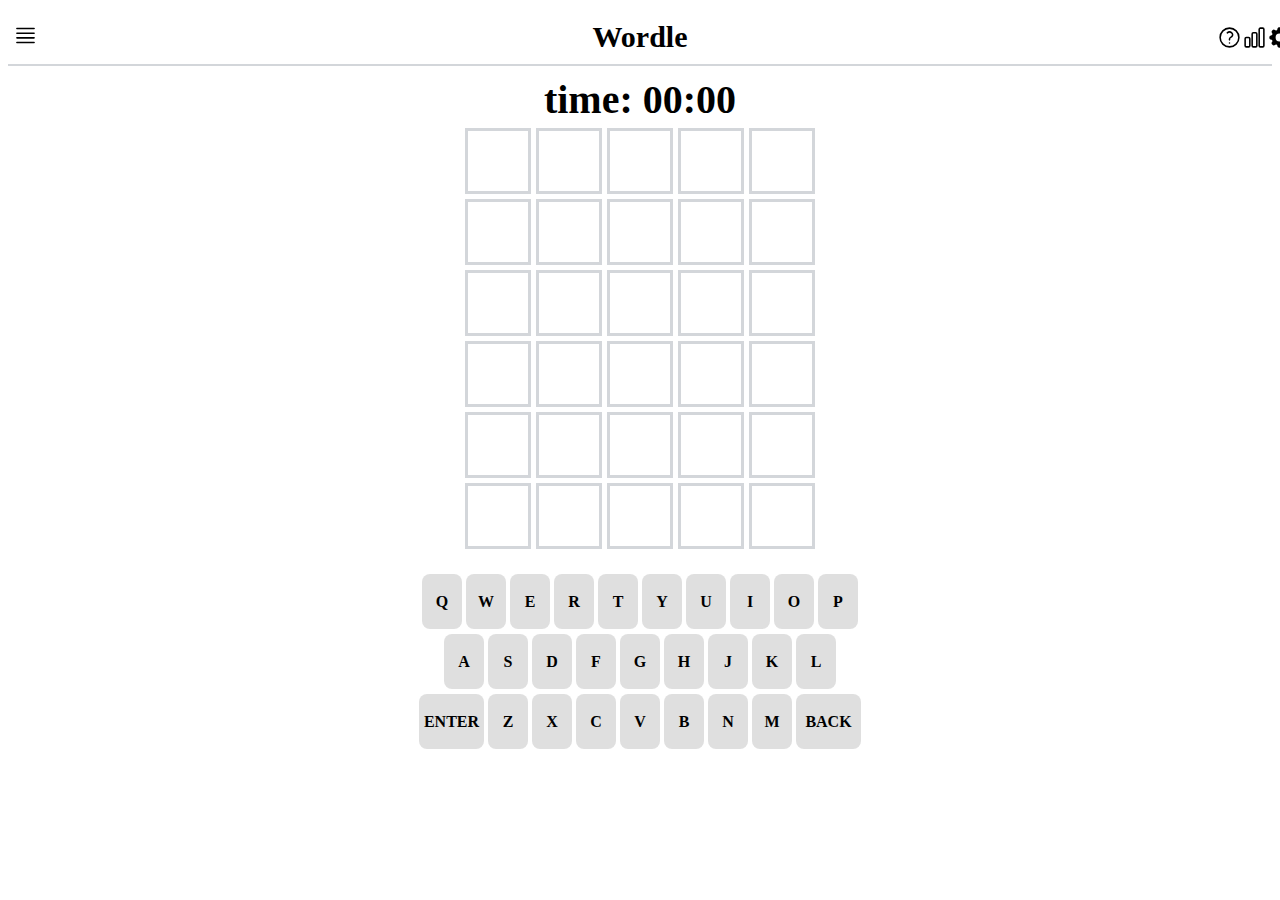
<file: index.html>
<!DOCTYPE html>
<html lang="en">
  <head>
    <meta charset="UTF-8" />
    <meta http-equiv="X-UA-Compatible" content="IE=edge" />
    <meta name="viewport" content="width=device-width, initial-scale=1.0" />
    <title>Wordle</title>
    <link rel="stylesheet" href="css/main.css" />
    <link rel="stylesheet" href="css/header.css" />
    <link rel="stylesheet" href="css/footer.css" />
  </head>
  <body>
    <header>
      <div class="top">
        <div class="top-image-left">
          <img src="assets/menu.svg" alt="" />
        </div>

        <div class="top-word">Wordle</div>

        <div class="top-image-right">
          <img src="assets/question.svg" alt="" />

          <img src="assets/chart.svg" alt="" />

          <img src="assets/setting.svg" alt="" />
        </div>
      </div>
    </header>

    <main>
      <div id="timer">time: 00:00</div>
      <div class="board-row row-0">
        <div class="board-block" data-index="00"></div>
        <div class="board-block" data-index="01"></div>
        <div class="board-block" data-index="02"></div>
        <div class="board-block" data-index="03"></div>
        <div class="board-block" data-index="04"></div>
      </div>

      <div class="board-row row-1">
        <div class="board-block" data-index="10"></div>
        <div class="board-block" data-index="11"></div>
        <div class="board-block" data-index="12"></div>
        <div class="board-block" data-index="13"></div>
        <div class="board-block" data-index="14"></div>
      </div>

      <div class="board-row row-2">
        <div class="board-block" data-index="20"></div>
        <div class="board-block" data-index="21"></div>
        <div class="board-block" data-index="22"></div>
        <div class="board-block" data-index="23"></div>
        <div class="board-block" data-index="24"></div>
      </div>

      <div class="board-row row-3">
        <div class="board-block" data-index="30"></div>
        <div class="board-block" data-index="31"></div>
        <div class="board-block" data-index="32"></div>
        <div class="board-block" data-index="33"></div>
        <div class="board-block" data-index="34"></div>
      </div>

      <div class="board-row row-4">
        <div class="board-block" data-index="40"></div>
        <div class="board-block" data-index="41"></div>
        <div class="board-block" data-index="42"></div>
        <div class="board-block" data-index="43"></div>
        <div class="board-block" data-index="44"></div>
      </div>

      <div class="board-row row-5">
        <div class="board-block" data-index="50"></div>
        <div class="board-block" data-index="51"></div>
        <div class="board-block" data-index="52"></div>
        <div class="board-block" data-index="53"></div>
        <div class="board-block" data-index="54"></div>
      </div>
    </main>

    <footer>
      <div class="keyboard-row row-1">
        <div class="keyboard-column" data-key="Q">Q</div>
        <div class="keyboard-column" data-key="W">W</div>
        <div class="keyboard-column" data-key="E">E</div>
        <div class="keyboard-column" data-key="R">R</div>
        <div class="keyboard-column" data-key="T">T</div>
        <div class="keyboard-column" data-key="Y">Y</div>
        <div class="keyboard-column" data-key="U">U</div>
        <div class="keyboard-column" data-key="I">I</div>
        <div class="keyboard-column" data-key="O">O</div>
        <div class="keyboard-column" data-key="P">P</div>
      </div>
      <div class="keyboard-row row-2">
        <div class="keyboard-column" data-key="A">A</div>
        <div class="keyboard-column" data-key="S">S</div>
        <div class="keyboard-column" data-key="D">D</div>
        <div class="keyboard-column" data-key="F">F</div>
        <div class="keyboard-column" data-key="G">G</div>
        <div class="keyboard-column" data-key="H">H</div>
        <div class="keyboard-column" data-key="J">J</div>
        <div class="keyboard-column" data-key="K">K</div>
        <div class="keyboard-column" data-key="L">L</div>
      </div>
      <div class="keyboard-row row-3">
        <div class="keyboard-column-wide" data-key="ENTER">ENTER</div>
        <div class="keyboard-column" data-key="Z">Z</div>
        <div class="keyboard-column" data-key="X">X</div>
        <div class="keyboard-column" data-key="C">C</div>
        <div class="keyboard-column" data-key="V">V</div>
        <div class="keyboard-column" data-key="B">B</div>
        <div class="keyboard-column" data-key="N">N</div>
        <div class="keyboard-column" data-key="M">M</div>
        <div class="keyboard-column-wide" data-key="BACK">BACK</div>
      </div>
    </footer>
    <script src="js/index.js"></script>
  </body>
</html>
</file>
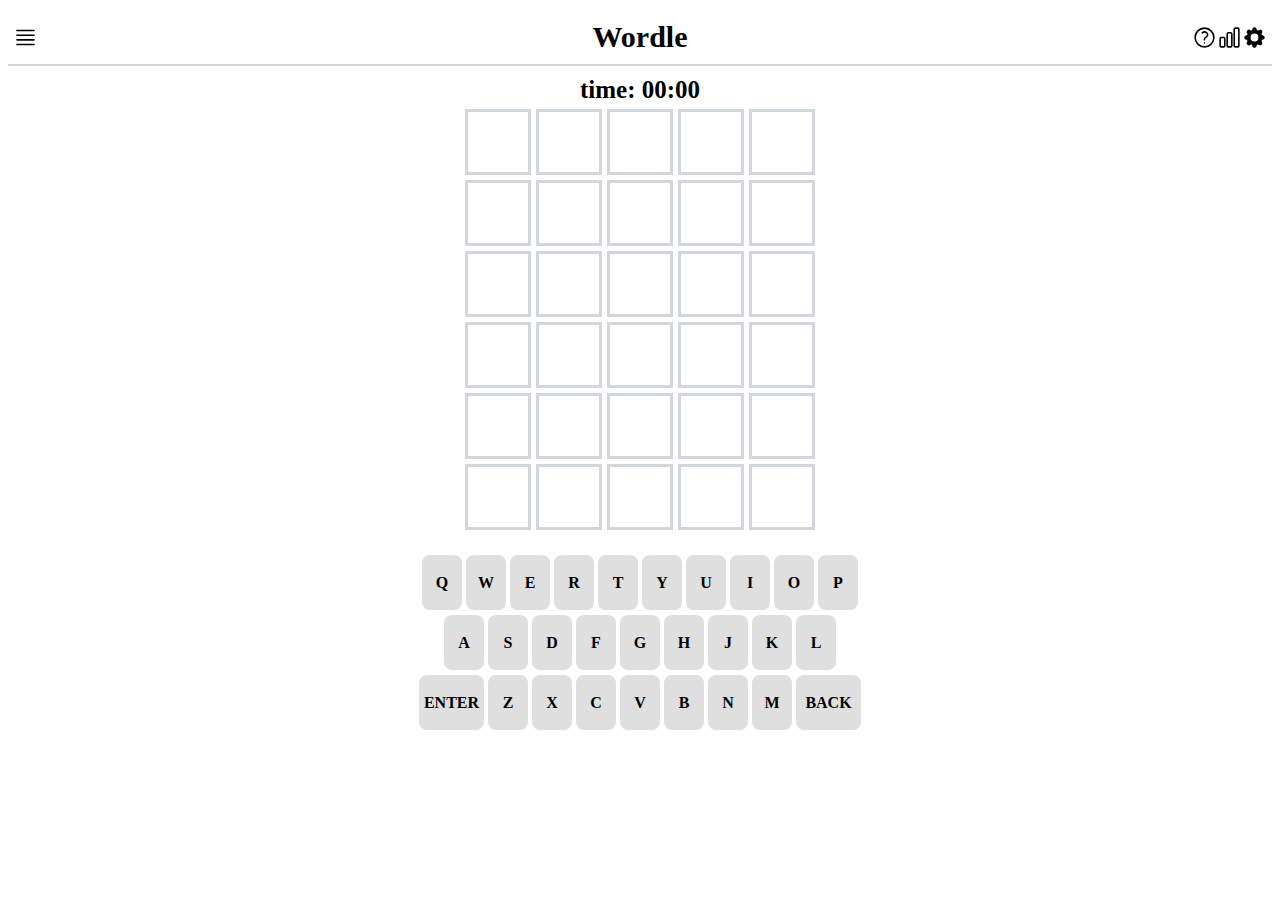
<file: static/index.html>
<!DOCTYPE html>
<html lang="en">
  <head>
    <meta charset="UTF-8" />
    <meta http-equiv="X-UA-Compatible" content="IE=edge" />
    <meta name="viewport" content="width=device-width, initial-scale=1.0" />
    <title>Wordle</title>
    <link rel="stylesheet" href="css/main.css" />
    <link rel="stylesheet" href="css/header.css" />
    <link rel="stylesheet" href="css/footer.css" />
  </head>
  <body>
    <header>
      <div class="top">
        <div class="top-left">
          <div class="top-icon">
            <img src="assets/menu.svg" alt="" />
          </div>
        </div>

        <div class="top-word">Wordle</div>

        <div class="top-right">
          <div class="top-icon"><img src="assets/question.svg" alt="" /></div>

          <div class="top-icon"><img src="assets/chart.svg" alt="" /></div>

          <div class="top-icon"><img src="assets/setting.svg" alt="" /></div>
        </div>
      </div>
    </header>

    <main>
      <div id="timer">time: 00:00</div>
      <div class="board-row row-0">
        <div class="board-block" data-index="00"></div>
        <div class="board-block" data-index="01"></div>
        <div class="board-block" data-index="02"></div>
        <div class="board-block" data-index="03"></div>
        <div class="board-block" data-index="04"></div>
      </div>

      <div class="board-row row-1">
        <div class="board-block" data-index="10"></div>
        <div class="board-block" data-index="11"></div>
        <div class="board-block" data-index="12"></div>
        <div class="board-block" data-index="13"></div>
        <div class="board-block" data-index="14"></div>
      </div>

      <div class="board-row row-2">
        <div class="board-block" data-index="20"></div>
        <div class="board-block" data-index="21"></div>
        <div class="board-block" data-index="22"></div>
        <div class="board-block" data-index="23"></div>
        <div class="board-block" data-index="24"></div>
      </div>

      <div class="board-row row-3">
        <div class="board-block" data-index="30"></div>
        <div class="board-block" data-index="31"></div>
        <div class="board-block" data-index="32"></div>
        <div class="board-block" data-index="33"></div>
        <div class="board-block" data-index="34"></div>
      </div>

      <div class="board-row row-4">
        <div class="board-block" data-index="40"></div>
        <div class="board-block" data-index="41"></div>
        <div class="board-block" data-index="42"></div>
        <div class="board-block" data-index="43"></div>
        <div class="board-block" data-index="44"></div>
      </div>

      <div class="board-row row-5">
        <div class="board-block" data-index="50"></div>
        <div class="board-block" data-index="51"></div>
        <div class="board-block" data-index="52"></div>
        <div class="board-block" data-index="53"></div>
        <div class="board-block" data-index="54"></div>
      </div>
    </main>

    <footer>
      <div class="keyboard-row row-1">
        <div class="keyboard-column" data-key="Q">Q</div>
        <div class="keyboard-column" data-key="W">W</div>
        <div class="keyboard-column" data-key="E">E</div>
        <div class="keyboard-column" data-key="R">R</div>
        <div class="keyboard-column" data-key="T">T</div>
        <div class="keyboard-column" data-key="Y">Y</div>
        <div class="keyboard-column" data-key="U">U</div>
        <div class="keyboard-column" data-key="I">I</div>
        <div class="keyboard-column" data-key="O">O</div>
        <div class="keyboard-column" data-key="P">P</div>
      </div>
      <div class="keyboard-row row-2">
        <div class="keyboard-column" data-key="A">A</div>
        <div class="keyboard-column" data-key="S">S</div>
        <div class="keyboard-column" data-key="D">D</div>
        <div class="keyboard-column" data-key="F">F</div>
        <div class="keyboard-column" data-key="G">G</div>
        <div class="keyboard-column" data-key="H">H</div>
        <div class="keyboard-column" data-key="J">J</div>
        <div class="keyboard-column" data-key="K">K</div>
        <div class="keyboard-column" data-key="L">L</div>
      </div>
      <div class="keyboard-row row-3">
        <div class="keyboard-column-wide" data-key="ENTER">ENTER</div>
        <div class="keyboard-column" data-key="Z">Z</div>
        <div class="keyboard-column" data-key="X">X</div>
        <div class="keyboard-column" data-key="C">C</div>
        <div class="keyboard-column" data-key="V">V</div>
        <div class="keyboard-column" data-key="B">B</div>
        <div class="keyboard-column" data-key="N">N</div>
        <div class="keyboard-column" data-key="M">M</div>
        <div class="keyboard-column-wide" data-key="BACK">BACK</div>
      </div>
    </footer>
    <script src="js/index.js"></script>
  </body>
</html>
</file>
<file: css/main.css>
main {
  display: flex;
  flex-direction: column;
  justify-content: center;
  align-items: center;
  gap: 5px;
  padding-top: 10px;
  font-weight: bold;
  font-size: 40px;
}

.board-row {
  display: flex;
  justify-content: center;
  align-items: center;
  gap: 5px;
}

.board-block {
  display: flex;
  justify-content: center;
  align-items: center;
  border: 3px solid #d3d6da;
  width: 60px;
  height: 60px;
}
</file>
<file: css/header.css>
.top {
  display: flex;
  justify-content: space-between;
  align-items: center;
  margin-top: 10px;
  padding: 10px 5px 10px 5px;
  border-bottom: 2px solid #d3d6da;
}

.top-image-left {
  width: 25px;
}

.top-image-right {
  width: 25px;
  display: flex;
  justify-content: center;
  align-items: center;
}

.top-word {
  font-size: 30px;
  font-weight: bold;
}
</file>
<file: css/footer.css>
footer {
  display: flex;
  flex-direction: column;
  justify-content: center;
  align-items: center;

  padding-top: 20px;
}

.keyboard-row {
  display: flex;
  justify-content: center;
  align-items: center;
  padding-top: 5px;
  gap: 4px;
}

.keyboard-column {
  display: flex;
  justify-content: center;
  align-items: center;
  background-color: rgba(211, 211, 211, 0.725);
  border: none;
  width: 40px;
  height: 55px;

  font-weight: bold;
  border-radius: 8px;
}

.keyboard-column-wide {
  display: flex;
  justify-content: center;
  align-items: center;
  background-color: rgba(211, 211, 211, 0.725);
  border: none;
  width: 65px;
  height: 55px;
  font-weight: bold;
  border-radius: 8px;
}
</file>
<file: static/css/main.css>
main {
  display: flex;
  flex-direction: column;
  justify-content: center;
  align-items: center;
  gap: 5px;
  padding-top: 10px;
  font-weight: bold;
  font-size: 25px;
}

.board-row {
  display: flex;
  justify-content: center;
  align-items: center;
  gap: 5px;
}

.board-block {
  display: flex;
  justify-content: center;
  align-items: center;
  border: 3px solid #d3d6da;
  width: 60px;
  height: 60px;
}
</file>
<file: static/css/header.css>
.top {
  display: flex;
  justify-content: space-between;
  align-items: center;
  margin-top: 10px;
  padding: 10px 5px 10px 5px;
  border-bottom: 2px solid #d3d6da;
}

.top-right {
  display: flex;
  justify-content: space-between;
  align-items: center;
  flex-direction: row;
}

.top-icon {
  width: 25px;
  display: flex;
  justify-content: center;
  align-items: center;
}

.top-word {
  font-size: 30px;
  font-weight: bold;
  display: flex;
  justify-content: center;
  align-items: center;
  padding: 0px 0px 0px 50px;
}
</file>
<file: static/css/footer.css>
footer {
  display: flex;
  flex-direction: column;
  justify-content: center;
  align-items: center;

  padding-top: 20px;
}

.keyboard-row {
  display: flex;
  justify-content: center;
  align-items: center;
  padding-top: 5px;
  gap: 4px;
}

.keyboard-column {
  display: flex;
  justify-content: center;
  align-items: center;
  background-color: rgba(211, 211, 211, 0.725);
  border: none;
  width: 40px;
  height: 55px;

  font-weight: bold;
  border-radius: 8px;
}

.keyboard-column-wide {
  display: flex;
  justify-content: center;
  align-items: center;
  background-color: rgba(211, 211, 211, 0.725);
  border: none;
  width: 65px;
  height: 55px;
  font-weight: bold;
  border-radius: 8px;
}
</file>
